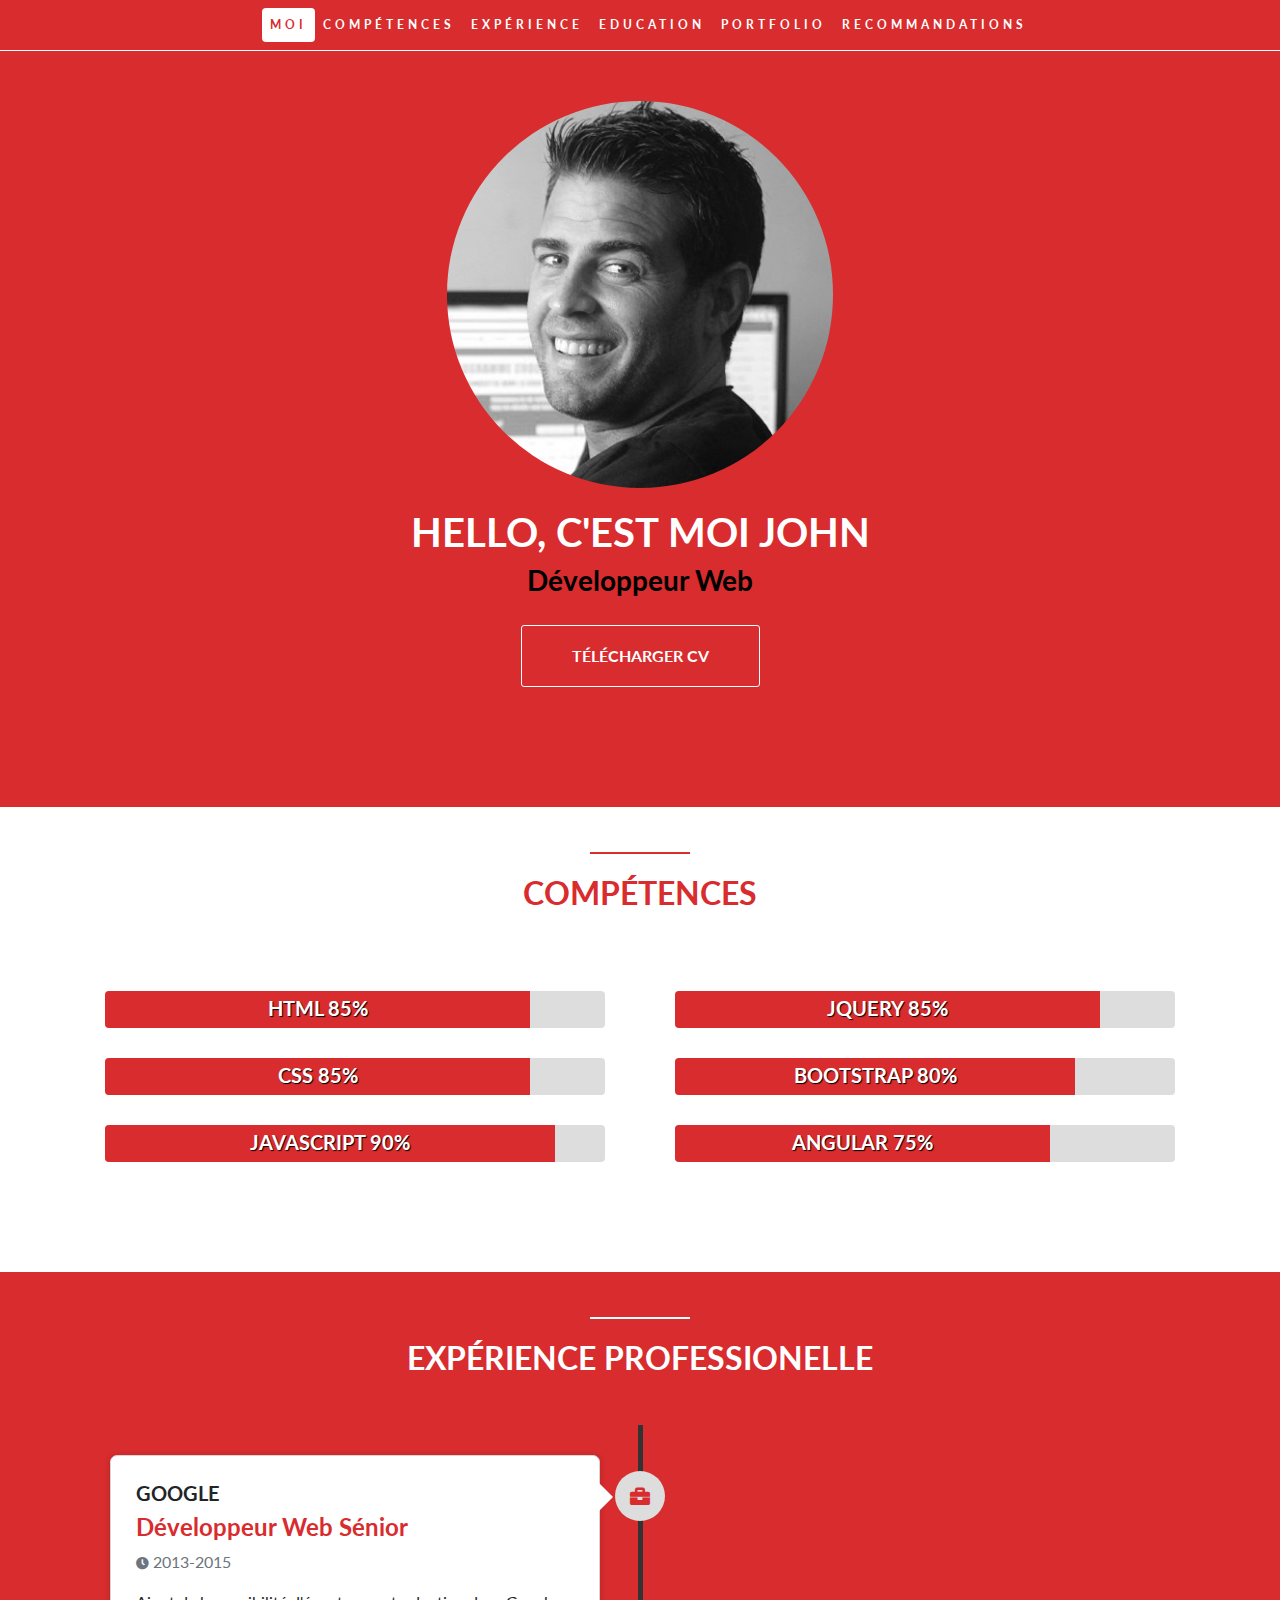
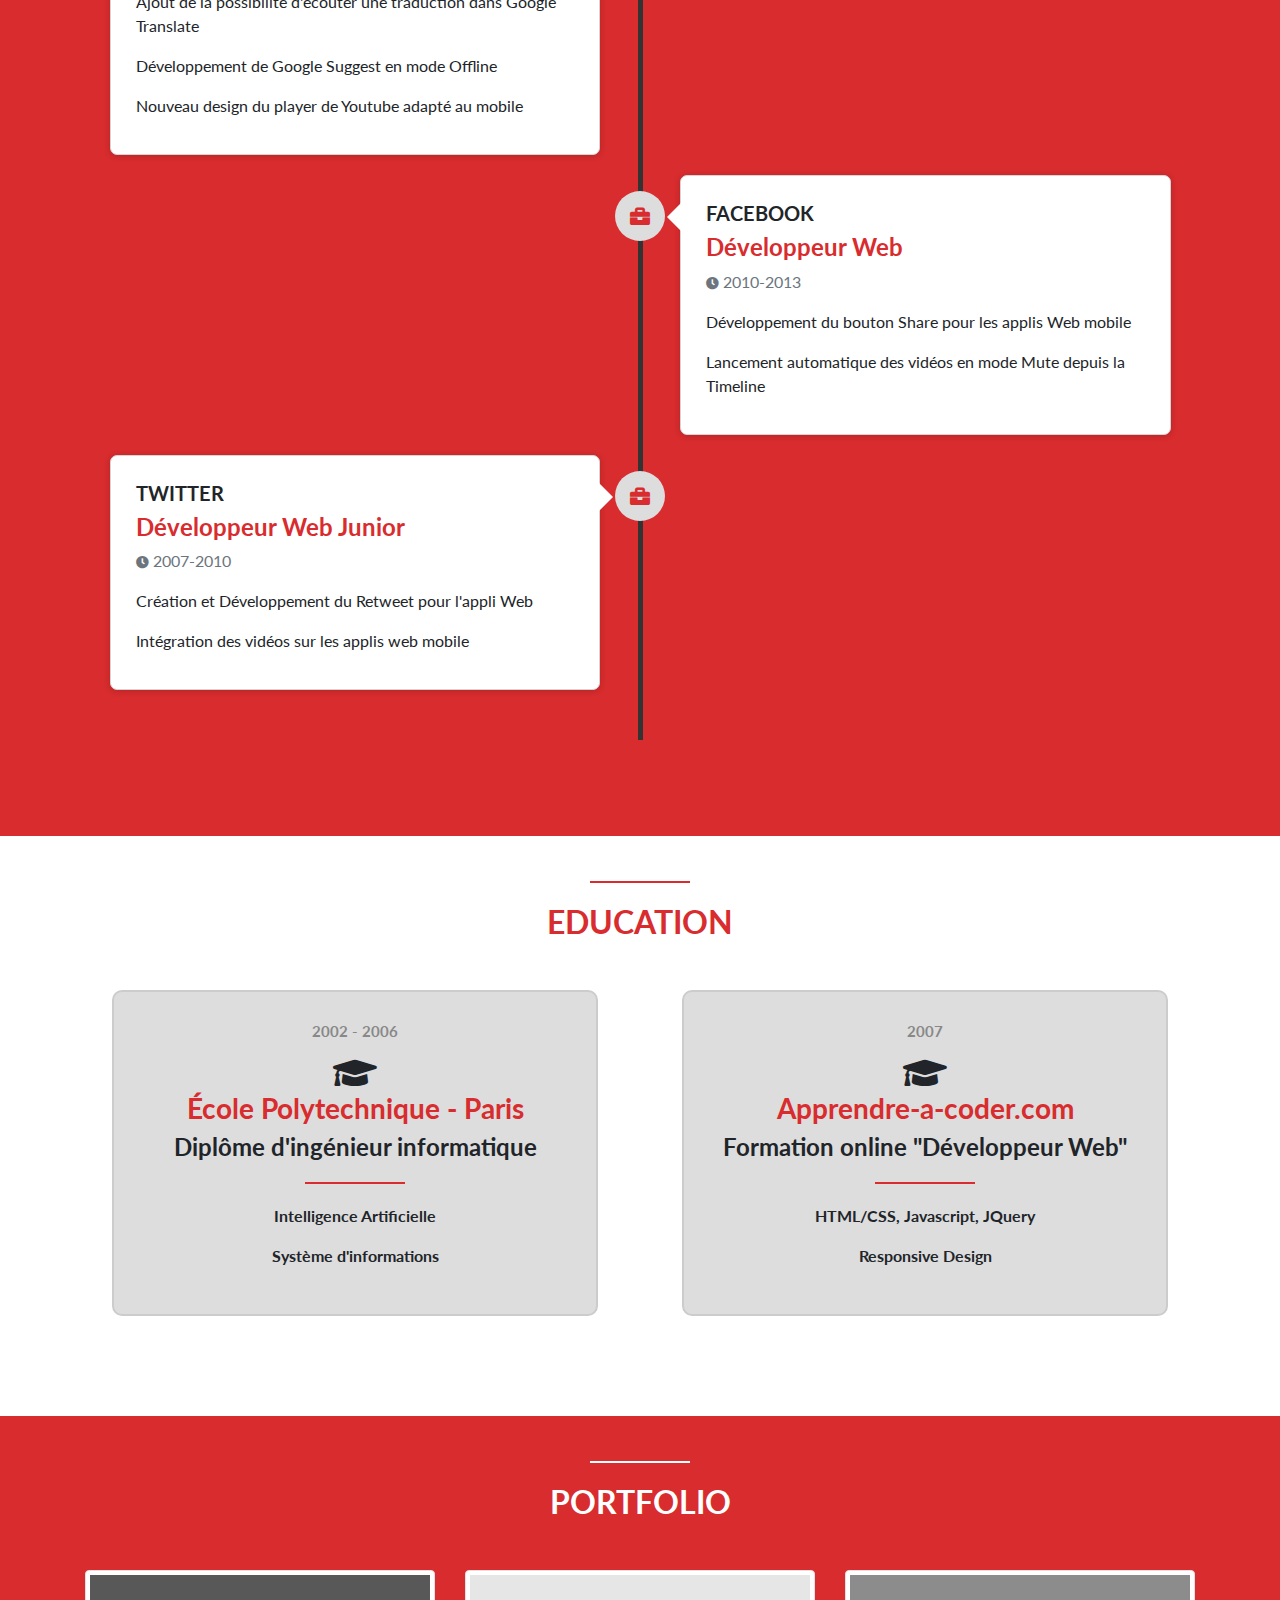
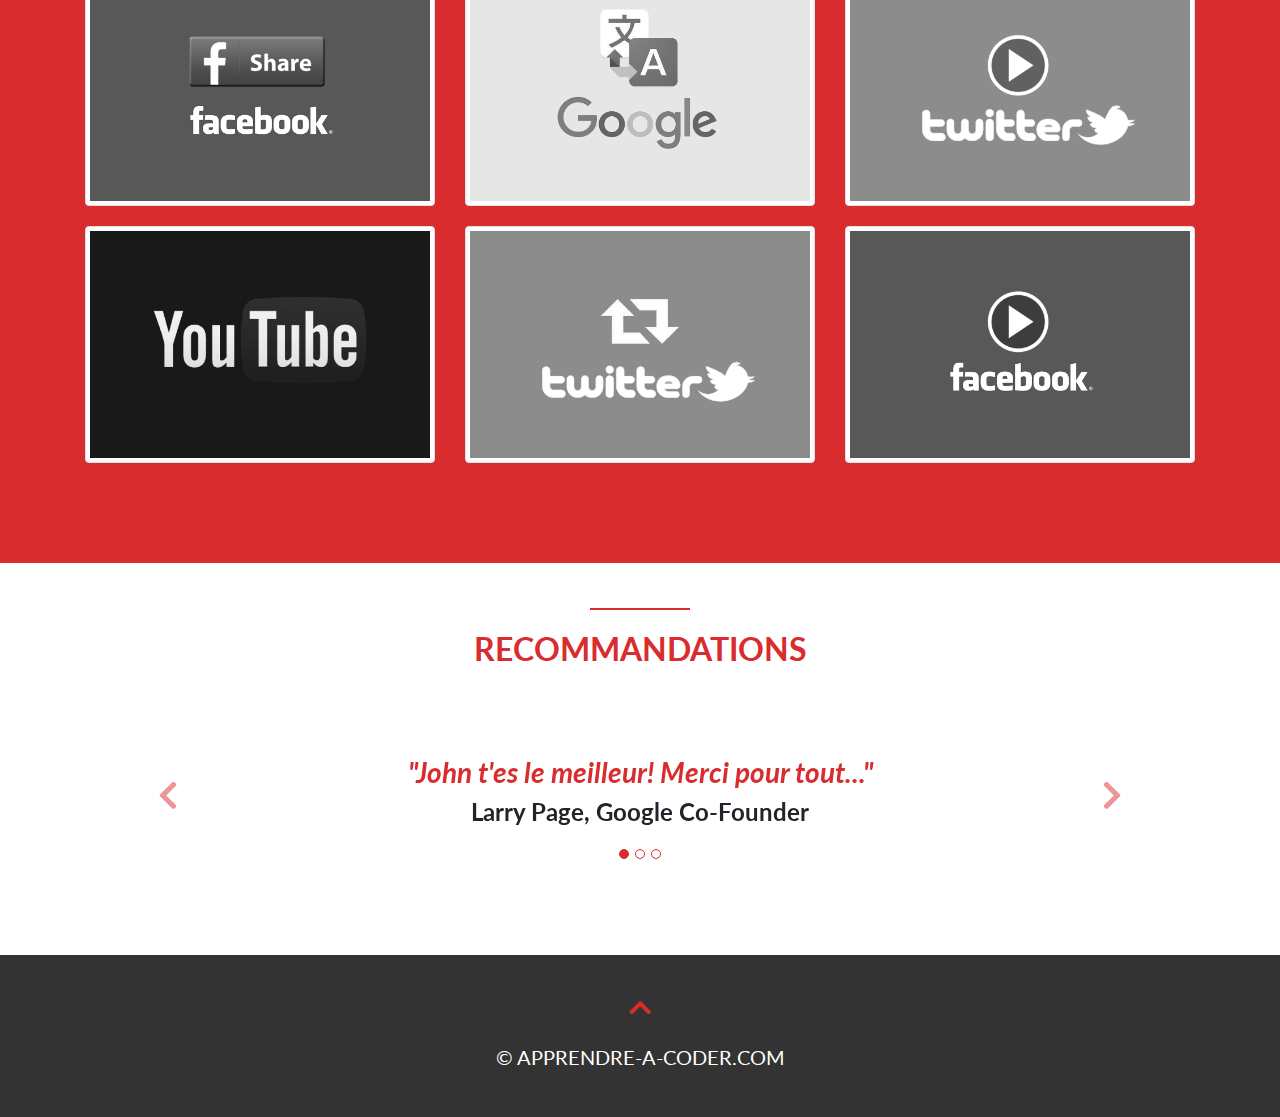
<file: Site/nav.html>
<!DOCTYPE html>
<html>
    <head>
    <title>CV John</title>
    <meta charset="utf-8"/>
    <meta name="viewport" content="width=device-width, initial-scale=1">
    <link rel="stylesheet" href="https://stackpath.bootstrapcdn.com/bootstrap/4.1.3/css/bootstrap.min.css" >
        
    <link rel="stylesheet" href="https://use.fontawesome.com/releases/v5.3.1/css/all.css">
    <script src="https://code.jquery.com/jquery-3.3.1.min.js"></script>
    <script src="https://cdnjs.cloudflare.com/ajax/libs/popper.js/1.14.3/umd/popper.min.js"></script>
    <script src="https://stackpath.bootstrapcdn.com/bootstrap/4.1.3/js/bootstrap.min.js"></script>
    <link href="https://fonts.googleapis.com/css?family=Lato" rel="stylesheet">
    <link rel="stylesheet" href="css/style.css">
    <script src="js/script.js"></script>
  </head>

  <body data-spy="scroll" data-target=".navbar" data-offset="60">

      
    <nav class="navbar navbar-expand-md navbar-dark sticky-top">
        <a class="navbar-brand" href="#"></a>

        <button class="navbar-toggler" type="button" data-toggle="collapse" data-target="#myNavbar">
                <i class="fas fa-bars fa-lg"></i>
        </button>
        
        <div class="collapse navbar-collapse justify-content-center" id="myNavbar">
            <ul class="nav nav-pills navbar-nav">
                <li class="nav-item"><a class="nav-link" href="#about">Moi</a></li>
                <li class="nav-item"><a class="nav-link" href="#skills">Compétences</a></li>
                <li class="nav-item"><a class="nav-link" href="#experience">Expérience</a></li>
                <li class="nav-item"><a class="nav-link" href="#education">Education</a></li>
                <li class="nav-item"><a class="nav-link" href="#portfolio">Portfolio</a></li>
                <li class="nav-item"><a class="nav-link" href="#recommandations">Recommandations</a></li>
            </ul>
        </div>
    </nav>

    <section id="about" class="container-fluid">
        <div class="col-8 col-lg-4 profile-picture">
            <img src="images/me.jpg" alt="John" class="rounded-circle">
        </div>
        <div class="heading">
                <h1>Hello, c'est moi John</h1>
                <h3>Développeur Web</h3>
                <a href="docs/CV_JOHN.pdf" class="button1">Télécharger CV</a>
        </div>
    </section>

          <section id="skills">
            <div class="red-divider"></div>
            <div class="heading">
                <h2>Compétences</h2>
            </div>
            <div class="container">
                <div class="row">
                    <div class="col-lg-6">
                        <div class="progress"> 
                            <div class="progress-bar" role="progressbar" aria-valuenow="85" aria-valuemin="0" aria-valuemax="100" style="width:85%">
                                <h5>HTML 85%</h5>
                            </div>
                        </div>
                        <div class="progress"> 
                            <div class="progress-bar" role="progressbar" aria-valuenow="85" aria-valuemin="0" aria-valuemax="100" style="width:85%">
                                <h5>CSS 85%</h5>
                            </div>
                        </div>
                        <div class="progress"> 
                            <div class="progress-bar" role="progressbar" aria-valuenow="90" aria-valuemin="0" aria-valuemax="100" style="width:90%">
                                <h5>JAVASCRIPT 90%</h5>
                            </div>
                        </div>
                    </div>
                    <div class="col-md-6">
                        <div class="progress"> 
                            <div class="progress-bar" role="progressbar" aria-valuenow="85" aria-valuemin="0" aria-valuemax="100" style="width:85%">
                                <h5>JQUERY 85%</h5>
                            </div>
                        </div>
                        <div class="progress"> 
                            <div class="progress-bar" role="progressbar" aria-valuenow="80" aria-valuemin="0" aria-valuemax="100" style="width:80%">
                                <h5>BOOTSTRAP 80%</h5>
                            </div>
                        </div>
                        <div class="progress"> 
                            <div class="progress-bar" role="progressbar" aria-valuenow="75" aria-valuemin="0" aria-valuemax="100" style="width:75%">
                                <h5>ANGULAR 75%</h5>
                            </div>
                        </div>
                    </div>
                
                </div>
            </div>
        </section>

        <section id="experience">
        
            <div class="container">
                <div class="white-divider"></div>
                <div class="heading">
                    <h2>Expérience Professionelle</h2>
                </div>
                <ul class="timeline">
                    <li>
                        <div class="timeline-badge"><span class="fas fa-briefcase"></span></div>
                        <div class="timeline-panel-container">
                            <div class="timeline-panel">
                                <div class="timeline-heading">
                                    <h3>GOOGLE</h3>
                                    <h4>Développeur Web Sénior</h4>
                                    <p class="text-muted"><small class="fas fa-clock"></small> 2013-2015</p>
                                </div>
                                <div class="timeline-body">
                                    <p>Ajout de la possibilité d'écouter une traduction dans Google Translate</p>
                                    <p>Développement de Google Suggest en mode Offline</p>
                                    <p>Nouveau design du player de Youtube adapté au mobile</p>
                                </div>
                            </div>
                        </div>
                    </li>
                    <li>
                        <div class="timeline-badge"><span class="fas fa-briefcase"></span></div>
                        <div class="timeline-panel-container-inverted">
                            <div class="timeline-panel">
                                <div class="timeline-heading">
                                    <h3>FACEBOOK</h3>
                                    <h4>Développeur Web</h4>
                                    <p class="text-muted"><small class="fas fa-clock"></small> 2010-2013</p>
                                </div>
                                <div class="timeline-body">
                                    <p>Développement du bouton Share pour les applis Web mobile</p>
                                    <p>Lancement automatique des vidéos en mode Mute depuis la Timeline</p>
                                </div>
                            </div>
                        </div>
                    </li>
                    <li>
                        <div class="timeline-badge"><span class="fas fa-briefcase"></span></div>
                        <div class="timeline-panel-container">
                            <div class="timeline-panel">
                                <div class="timeline-heading">
                                    <h3>TWITTER</h3>
                                    <h4>Développeur Web Junior</h4>
                                    <p class="text-muted"><small class="fas fa-clock"></small> 2007-2010</p>
                                </div>
                                <div class="timeline-body">
                                    <p>Création et Développement du Retweet pour l'appli Web</p>
                                    <p>Intégration des vidéos sur les applis web mobile</p>
                                </div>
                            </div>
                        </div>
                    </li>
                
                </ul>
            </div>
            
        </section>
      
      <section id="education">
            <div class="container">
                 <div class="red-divider"></div>
                <div class="heading">
                    <h2>Education</h2>
                </div>
                <div class="row">
                    <div class="col-md-6">
                        <div class="education-block">
                            <h5>2002 - 2006</h5>
                            <span class="fas fa-graduation-cap"></span>
                            <h3>École Polytechnique - Paris</h3>
                            <h4>Diplôme d'ingénieur informatique</h4>
                            <div class="red-divider"></div>
                            <p>Intelligence Artificielle</p>
                            <p>Système d'informations</p>
                        </div>
                    </div>
                     <div class="col-md-6">
                         <div class="education-block">
                            <h5>2007</h5>
                            <span class="fas fa-graduation-cap"></span>
                            <h3>Apprendre-a-coder.com</h3>
                            <h4>Formation online "Développeur Web"</h4>
                            <div class="red-divider"></div>
                            <p>HTML/CSS, Javascript, JQuery</p>
                            <p>Responsive Design</p>
                        </div>
                    </div>
                </div>
            </div>
        
        </section>
        
      
        <section id="portfolio">
            <div class="container">
                <div class="white-divider"></div>
                <div class="heading">
                    <h2>Portfolio</h2>
                </div>
                <div class="row">
                    <div class="col-md-4">
                        <a href="http://www.facebook.com" target="_blank">
                            <img class="img-thumbnail" src="images/facebook_share.png" alt="facebook share">
                        </a>
                    </div>
                     <div class="col-md-4">
                        <a href="http://www.google.com" target="_blank">
                            <img class="img-thumbnail" src="images/google_translate.png" alt="google translate">
                        </a>
                    </div>
                     <div class="col-md-4">
                        <a href="http://www.twitter.com" target="_blank">
                            <img class="img-thumbnail" src="images/twitter_video.png" alt="twitter video">
                        </a>
                    </div>
                </div>
                 <div class="row">
                    <div class="col-md-4">
                        <a href="http://www.google.com" target="_blank">
                            <img class="img-thumbnail" 
                           src="images/youtube.png" alt="youtube">
                        </a>
                    </div>
                     <div class="col-md-4">
                        <a href="http://www.twitter.com" target="_blank">
                            <img class="img-thumbnail" src="images/twitter_retweet.png" alt="twitter retweet">
                        </a>
                    </div>
                     <div class="col-md-4">
                        <a href="http://www.facebook.com" target="_blank">
                            <img class="img-thumbnail" src="images/facebook_video.png" alt="facebook video">
                        </a>
                    </div>
                </div>
            
            </div>
            
        </section>
      
      
       <section id="recommandations">
            <div class="container">
                <div class="red-divider"></div>
                <div class="heading">
                    <h2>Recommandations</h2>
                </div>
                <div id="myCarousel" class="carousel slide text-center" data-ride="carousel">
                    <ol class="carousel-indicators">
                         <li data-target="#myCarousel" data-slide-to="0" class="active"></li>
                         <li data-target="#myCarousel" data-slide-to="1"></li>
                         <li data-target="#myCarousel" data-slide-to="2"></li>  
                    </ol>
                    <div class="carousel-inner" role="listbox">
                        <div class="carousel-item active">
                            <h3>"John t'es le meilleur! Merci pour tout..."</h3>
                            <h4>Larry Page, Google Co-Founder</h4>       
                        </div>
                          <div class="carousel-item">
                            <h3>"L'esprit le plus créatif que j'ai vu de toute ma vie..."</h3>
                            <h4>Jack Dorsey, Twitter Founder and CEO</h4>       
                        </div>
                          <div class="carousel-item">
                            <h3>"Merci John de m'avoir appris à coder... Tout ça c'est grâce à toi!"</h3>
                            <h4>Mark Zuckerberg, Facebook Founder and CEO</h4>       
                        </div>
                    </div>
                    <a class="carousel-control-prev" href="#myCarousel" data-slide="prev" role="button">
                        <span class="fas fa-chevron-left fa-2x"></span>
                    </a>
                    <a class="carousel-control-next" href="#myCarousel" data-slide="next" role="button">
                        <span class="fas fa-chevron-right fa-2x"></span>
                    </a>
                
                </div>
            
            </div>
        
        
        </section>

    
        <footer class="text-center">
            <a href="#about">
                <span class="fas fa-chevron-up"></span>
            </a>
            <h5>© APPRENDRE-A-CODER.COM</h5>
        </footer>
      
  </body>
    
</html>
</file>
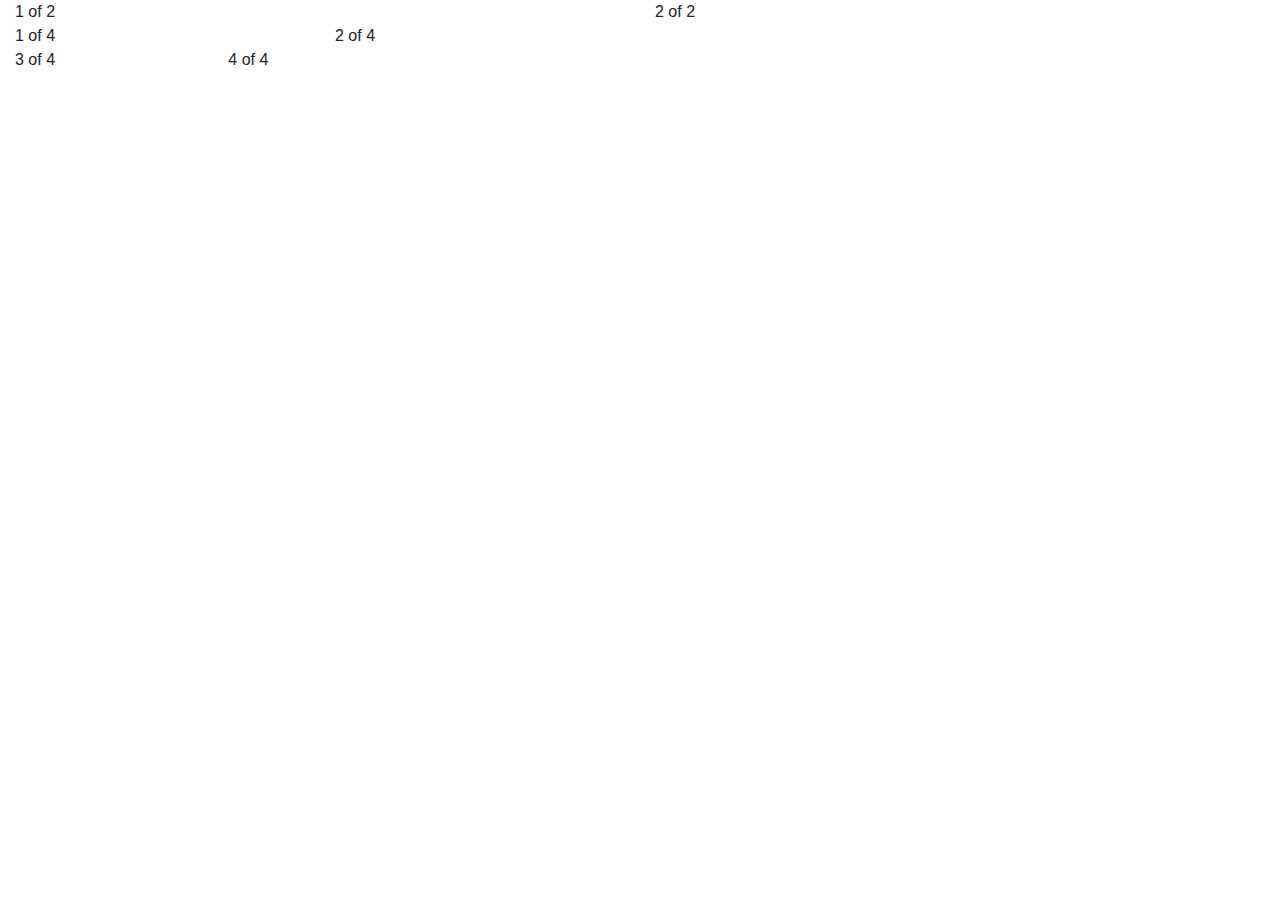
<file: Site/test.html>
<!DOCTYPE html>
<html lang="en">
  <head>
    <meta charset="utf-8">
    <meta name="viewport" content="width=device-width, user-scalable=1">

    <script type="text.javascript" src="https://ajax.googleapis.com/ajax/libs/d3js/5.7.0/d3.min.js"></script>

    <link rel="stylesheet" href="https://stackpath.bootstrapcdn.com/bootstrap/4.2.1/css/bootstrap.min.css">
    <script type="text/javascript" src="https://stackpath.bootstrapcdn.com/bootstrap/4.2.1/js/bootstrap.min.js"></script>
    <script type="text/javascript" src="https://stackpath.bootstrapcdn.com/bootstrap/4.2.1/js/bootstrap.bundle.min.js"></script>

    <link rel="stylesheet" href="style.css">
    <title>Grid</title>
  </head>
  <body>

    <div class="container-fluid">
       <!-- Two columns: 50% width on all screens, except for extra small (100% width) -->
      <div class="row">
        <div class="col-sm">1 of 2</div>
          <div class="col-sm">2 of 2</div>
      </div>

<!-- Four columns: 25% width on all screens, except for extra small (100% width)-->
    <div class="row">
      <div class="col-sm-3 offset-md-0">1 of 4</div>
      <div class="col-sm-3 col-md-8">2 of 4</div>
      <div class="col-sm-3 col-md-2">3 of 4</div>
      <div class="col-sm-3 col-md-2">4 of 4</div>
    </div> 




  </body>
</html>
</file>
<file: Site/css/style.css>
/* GENERAL */
body{
    font-family: 'Lato', sans-serif;
}
h1,h2,h3,h4,h5,h6{
    font-weight: bold;
}
img{
    max-width: 100%;
    height: auto;
}
ul,ol{
    list-style:none;
}
section{
    padding: 45px 0px 80px 0;
}
section .heading{
    text-align: center;
    padding-bottom: 40px;
}
section .heading h2{
    text-transform: uppercase;
}
.red-divider{
    width: 100px;
    height: 2px;
    background: #d82c2e;
    margin: 0 auto 20px;

}
.white-divider{
    width: 100px;
    height: 2px;
    background: #fff;
    margin: 0 auto 20px;
}


/* MENU */
.navbar {
    background-color: #d82c2e;
    font-size: 12px;
    border-bottom: 1px solid #fff;
    letter-spacing: 4px;
    text-transform: uppercase;
    font-weight: bold;
}
.nav-pills .nav-link{
    color: #fff !important;
    text-align: center;
}
.nav-pills .nav-link.active,  .nav-pills .nav-link:hover{
    color: #d82c2e !important;
    background-color: #fff !important;
}
.navbar-toggler{
    color: #fff !important;
    border-style: none;
}


/* ABOUT */
#about{
    padding-top: 50px;
    background: #d82c2e;
}

.profile-picture{
    text-align: center;
    margin: 0 auto;
    float: none;
}
#about .heading h1{
    color: #fff;
    text-transform: uppercase;
    margin-top: 20px;
}
#about .heading h3{
    color: #000;
}
.button1{
    font-weight: bold;
    text-transform: uppercase;
    color: white;
    border: 1px solid white;
    display: inline-block;
    margin-top:  20px;
    padding: 18px 50px;
    border-radius: 3px;
    transition: all 0.3s ease-in 0s;
}
.button1:hover{
    background: white;
    color: #d82c2e;
    text-decoration: none;
}

/* SKILLS */
#skills{
    background: #fff;
}

#skills .heading h2 {
    color: #d82c2e;
}
#skills .progress{
    height: auto;
    margin: 30px 20px;
    background: #ddd;
}
#skills .progress-bar{
    background: #d82c2e;
}
#skills .progress h5{
    margin-top: 5px;
    text-shadow: 1px 1px 1px #000;
}


/* EXPERIENCE */
#experience{
    background: #d82c2e;
}
#experience .heading h2{
    color: #fff;
}
.timeline{
    padding: 30px 10px;
    position: relative;
}
.timeline:before{
    top: 0;
    bottom: 0;
    position: absolute;
    content: " ";
    width: 5px;
    background-color: #333;
    left: 50%;
    margin-left: -2.5px;
}
.timeline > li{
    margin-bottom: 20px;
    position: relative;
}
.timeline > li:after{
    clear: both;
}
.timeline > li:before, .timeline > li:after{
    content: " ";
    display: table;
}
.timeline li .timeline-badge{
    color: #d82c2e;
    width: 50px;
    line-height: 50px;
    font-size: 20px;
    text-align: center;
    position: absolute;
    top: 16px;
    left: 50%;
    margin-left: -25px;
    background-color: #ddd;
    border-radius: 50%;
}
.timeline-panel-container{
    width: 50%;
    float: left;
}
.timeline-panel-container-inverted{
    width: 50%;
    float: right;
}
.timeline-panel{
    width: 90%;
    float: right;
    margin-right: 40px;
    border: 1px solid #d4d4d4;
    border-radius: 7px;
    padding: 20px 25px;
    position: relative;
    box-shadow: 0 1px 6px rgba(0,0,0, 0.175);
    background: #fff;
}
.timeline-panel-container-inverted .timeline-panel{
    float: left;
    margin-left: 40px;
}
.timeline-panel:after{
    position:absolute;
    top: 27px;
    right: -14px;
    display:inline-block;
    border-top: 14px solid transparent;
    border-left: 14px solid #fff;
    border-right: 0 solid #fff;
    border-bottom: 14px solid transparent;
    content: " ";
}
.timeline-panel-container-inverted .timeline-panel:after{
    border-left-width: 0;
    border-right-width: 14px;
    left: -14px;
    right: auto;
}
.timeline-heading h3{
    margin-top: 5px;
    font-size: 20px;
}
.timeline-heading h4{
     color: #d82c2e;
}


/* EDUCATION */
#education{
    background: #fff;
}
#education .heading h2{
    color: #d82c2e;
}
.education-block{
    width:90%;
    margin: 0 auto;
    text-align: center;
    padding: 30px;
    background: #ddd;
    border-radius: 10px;
    border: 2px solid #ccc;
    margin-bottom: 20px;

}
.education-block h5{
    color: #888;
    font-size: 15px;
    margin-bottom: 15px;
}
.education-block .fas{
    font-size: 35px;
}
.education-block h3{
     color: #d82c2e;
}
.education-block h4{
   margin-bottom: 20px;
}
.education-block p{
  font-weight: bold;
}
.education-block .red-divider{
    margin-bottom: 20px;
}


/* PORTFOLIO */
#portfolio{
    background: #d82c2e;
}
#portfolio .heading h2{
    color: #fff;
}
#portfolio img{
    width: 100%;
    height: 100%;
    filter: grayscale(100%);
    -webkit-filter: grayscale(100%); 
}
#portfolio img:hover{
     filter: none;
    -webkit-filter: none; 
}
#portfolio .col-md-4{
    margin-bottom: 20px;
}


/* RECOMMANDATIONS */
#recommandations{
    background: #fff;
}
#recommandations .heading h2{
    color: #d82c2e;
}
.fas.fa-chevron-left, .fas.fa-chevron-right{
    background-image: none;
    color: #d82c2e;
}
.carousel-indicators{
    bottom: 0px;
}
.carousel-indicators li{
    width: 10px;
    height: 10px;
    border-radius: 100%;
    border: 1px solid #d82c2e;
}
.carousel-indicators li.active{
    background-color: #d82c2e;
}
#myCarousel .carousel-item{
    padding: 40px 30px;
}
#myCarousel .carousel-item h3{
    color: #d82c2e;
    font-style: italic;
}


/* FOOTER */
footer{
    background: #333;
    padding: 20px 0 40px;
}
footer .fas{
    font-size:  25px;
    margin: 20px;
    color: #d82c2e;
    height: 30px;
}
footer .fas:hover{
    font-size:  27px;
}
footer h5{
    color: #fff;
    font-weight: normal;
}
</file>
<file: Site/style.css>
*{
  margin: 0;
  padding: 0;
  font-family: 'Nantos Sans' sans-serif;
}

ul{
  list-style-type: none;
}
/* --------------------------------------/NAVIGATION/-----------------------------------------*/ 


#logo{
  margin-right: 30%;
  font-size: 50px;
}

nav ul li{
  margin-left: 50px;
  font-size: 25px;
}

button:hover{
  transform: scale(1.05);
}

button:active{
  transform: scale(0.95);
}


/* --------------------------------------/BANNER/-----------------------------------------*/ 

#banner{
  width: 100%;
  height: 500px;
  background-color: black;
}

/* --------------------------------------/ASIDE/-----------------------------------------*/ 

.sidebar{

}

.pub{
  width: 100%;
  height: 180px;
  background-color: blue;
}

.sidebar li{
  margin-bottom: 20px;
  display: block;
}

/* --------------------------------------/MAIN/-----------------------------------------*/ 

#main{

}

.video{
  height: 200px;
}

.min{
  height: 150px;
  background-color: blue;
}

.title h3{
  height: 30px;
  background-color: red;
  text-align: center;
  font-size: 20px;
}

/* --------------------------------------/FOOTER/-----------------------------------------*/ 

footer{
  height: 100px;
  background-color: grey;
}
</file>
